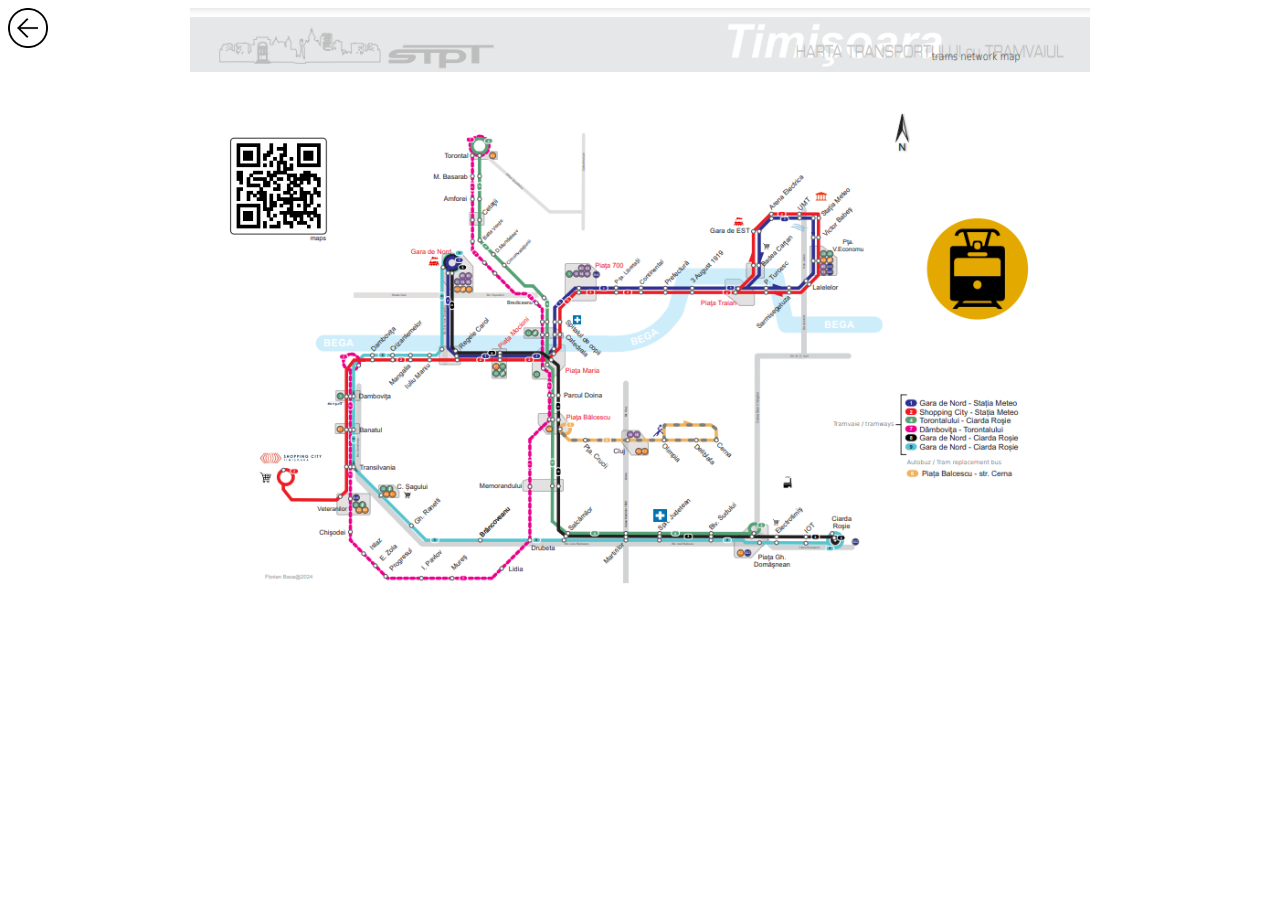
<file: itec/html/harta1.html>
<!DOCTYPE html>
<html lang="en">
<head>
    <meta charset="UTF-8">
    <meta name="viewport" content="width=device-width, initial-scale=1.0">
    <link rel="icon" type="image/x-icon" href="../assets/Stpt_Timișoara_logo.png">
    <title>Transport tramvaie</title>
    <style>
        a{
            position: absolute;
        }
        body{
            position: relative;
        }
    </style>
</head>
<body>
   <a href="../html/harti.html"><img src="../assets/pngwing.com.png" width="40px" height="auto"></a></img>
   <center>
    <img src="../assets/harta 1.PNG" width="900px" height="auto">
    </center>
    
</body>
</html>
</file>
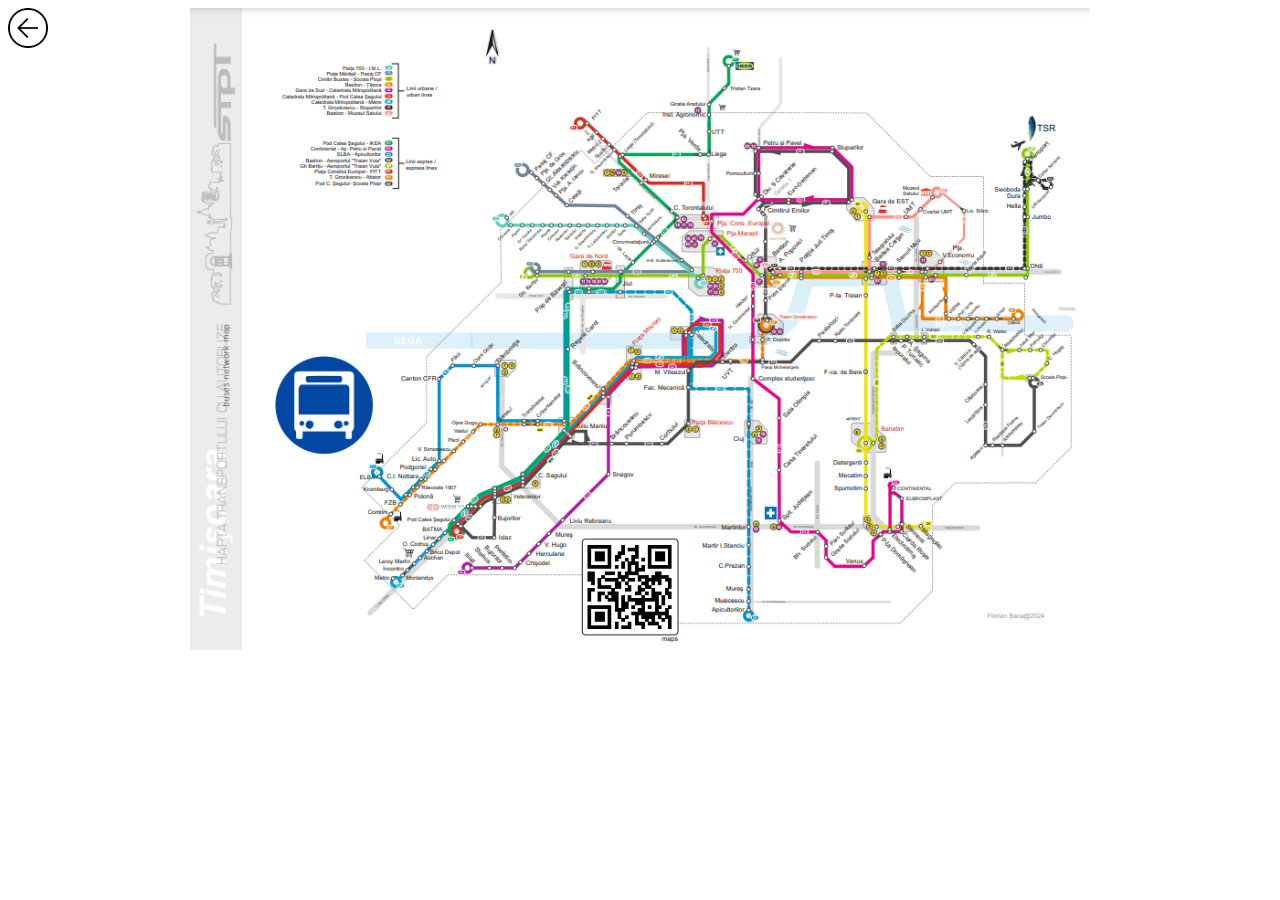
<file: itec/html/harta2.html>
<!DOCTYPE html>
<html lang="en">
<head>
    <meta charset="UTF-8">
    <meta name="viewport" content="width=device-width, initial-scale=1.0">
    <link rel="icon" type="image/x-icon" href="../assets/Stpt_Timișoara_logo.png">
    <title>Transport tramvaie</title>
    <style>
        a{
            position: absolute;
        }
        body{
            position: relative;
        }
    </style>
</head>
<body>
   <a href="../html/harti.html"><img src="../assets/pngwing.com.png" width="40px" height="auto"></a></img>
   <center>
    <img src="../assets/harta2.PNG" width="900px" height="auto">
    </center>
    
</body>
</html>
</file>
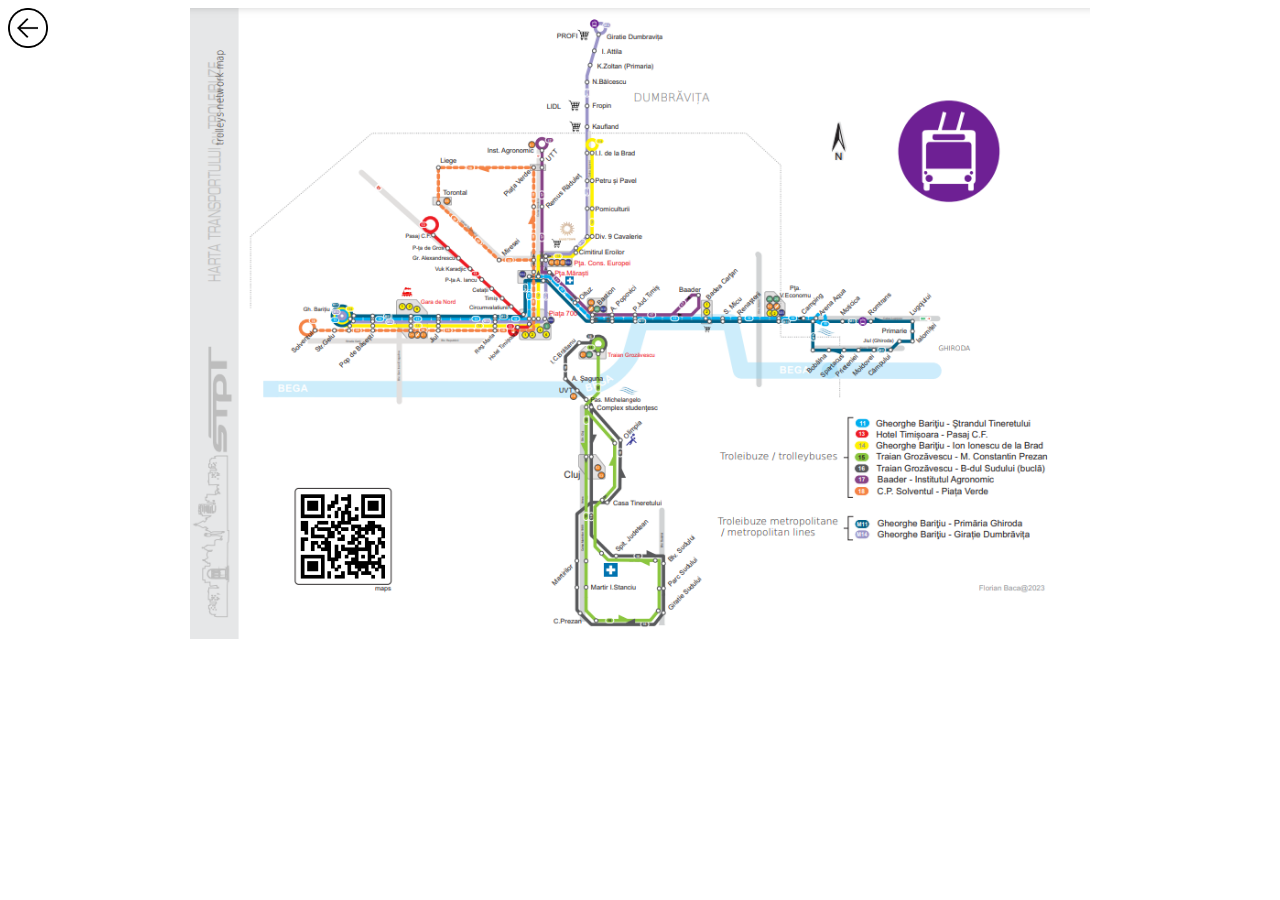
<file: itec/html/harta3.html>
<!DOCTYPE html>
<html lang="en">
<head>
    <meta charset="UTF-8">
    <meta name="viewport" content="width=device-width, initial-scale=1.0">
    <link rel="icon" type="image/x-icon" href="../assets/Stpt_Timișoara_logo.png">
    <title>Transport tramvaie</title>
    <style>
        a{
            position: absolute;
        }
        body{
            position: relative;
        }
    </style>
</head>
<body>
   <a href="../html/harti.html"><img src="../assets/pngwing.com.png" width="40px" height="auto"></a></img>
   <center>
    <img src="../assets/harta3.PNG" width="900px" height="auto">
    </center>
    
</body>
</html>
</file>
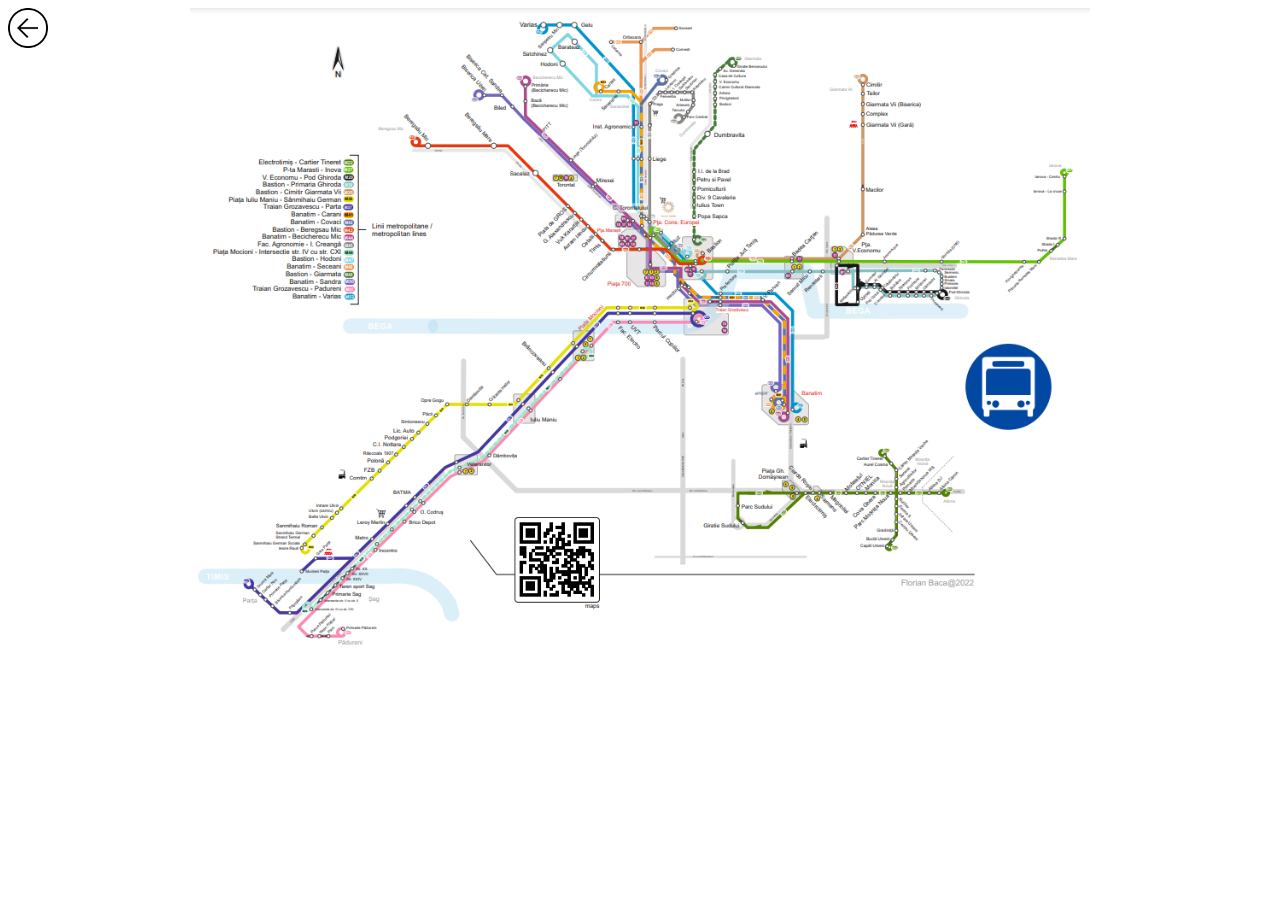
<file: itec/html/harta4.html>
<!DOCTYPE html>
<html lang="en">
<head>
    <meta charset="UTF-8">
    <meta name="viewport" content="width=device-width, initial-scale=1.0">
    <link rel="icon" type="image/x-icon" href="../assets/Stpt_Timișoara_logo.png">
    <title>Transport tramvaie</title>
    <style>
        a{
            position: absolute;
        }
        body{
            position: relative;
        }
    </style>
</head>
<body>
   <a href="../html/harti.html"><img src="../assets/pngwing.com.png" width="40px" height="auto"></a></img>
   <center>
    <img src="../assets/harta4.PNG" width="900px" height="auto">
    </center>
    
</body>
</html>
</file>
